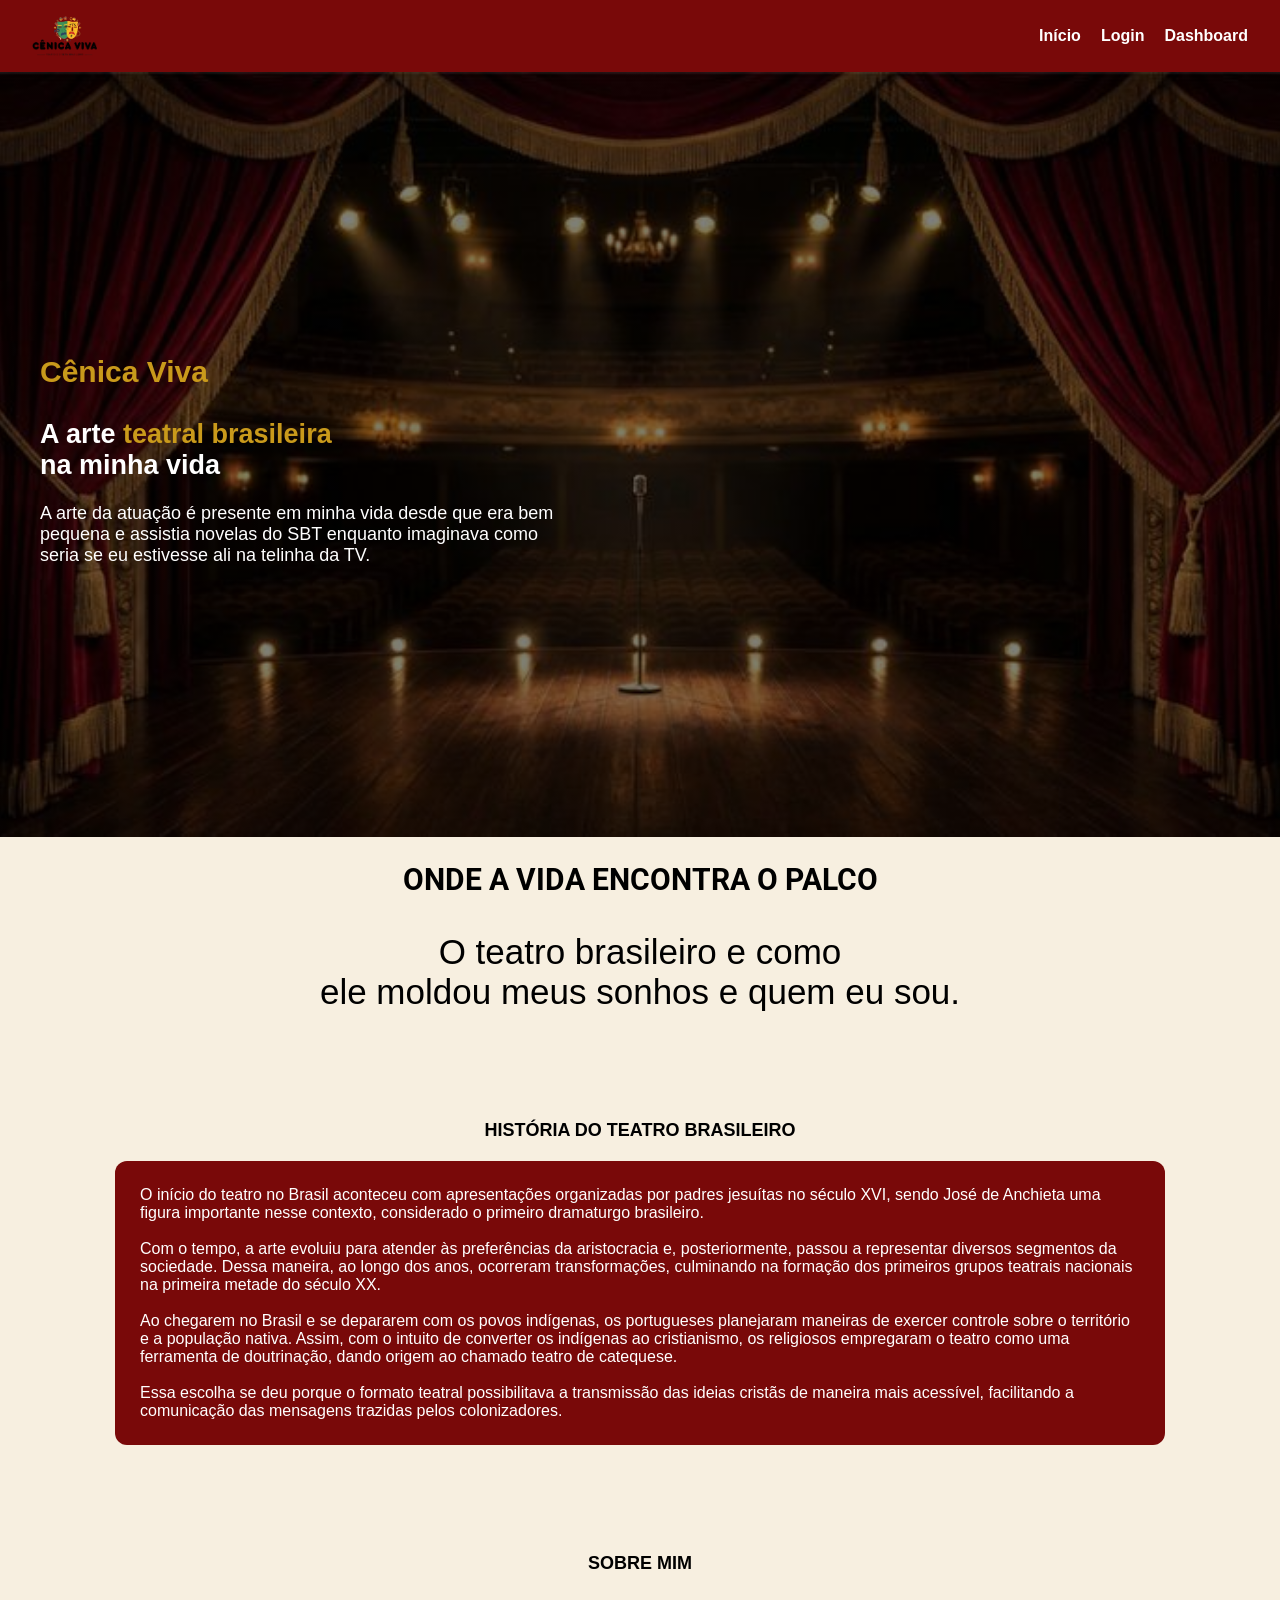
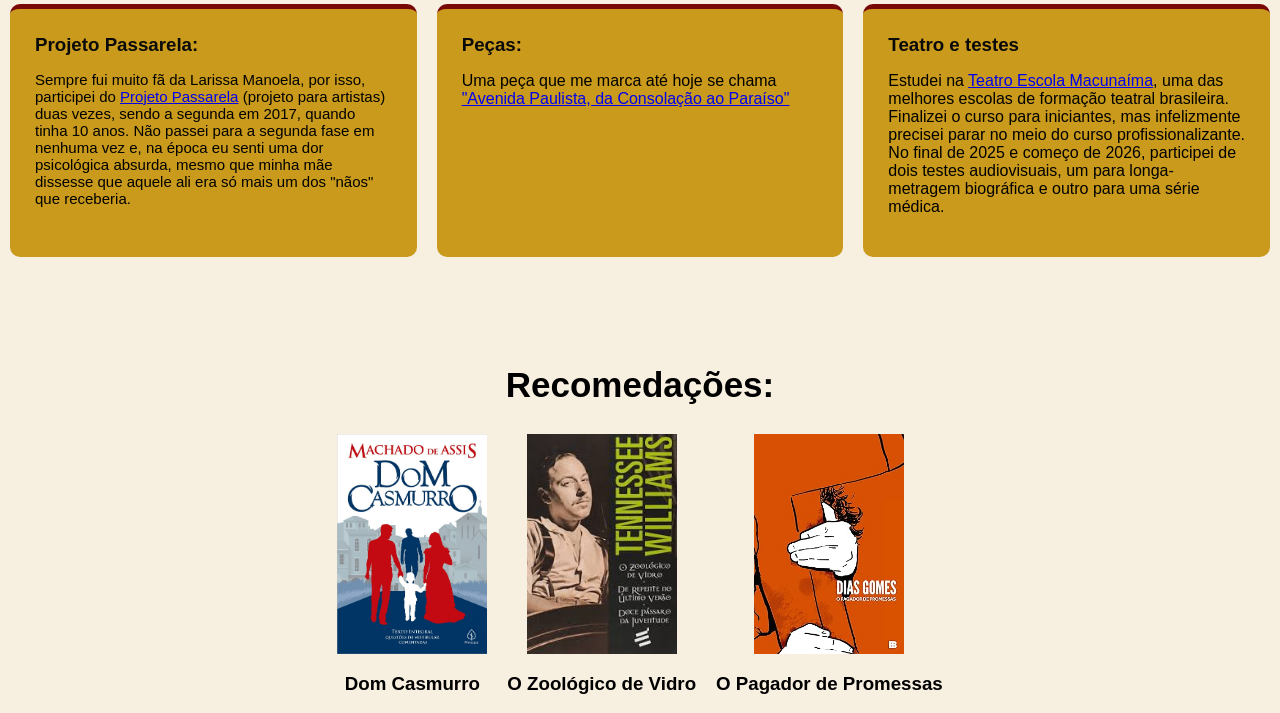
<file: index.html>
<!DOCTYPE html>
<html lang="pt-br">

<head>
    <meta charset="UTF-8">
    <meta name="viewport" content="width=device-width, initial-scale=1.0">
    <title>Home</title>
    <link rel="stylesheet" href="style.css">
</head>

<body>
    <nav class="navbar">
        <div class="container-navbar">
            <a href="index.html" class="logotipo">
                <img src="img/logoCenicaViva.png" alt="logotipo" style="height: 40px; width: auto;">
            </a>
            <ul class="menu-lista">
                <li class="menu-item"><a href="index.html" class="link-menu">Início</a></li>
                <li class="menu-item"><a href="login.html" class="link-menu">Login</a></li>
                <li class="menu-item"><a href="dashboard.html" class="link-menu">Dashboard</a></li>
            </ul>
        </div>
    </nav>

    <section class="hero">
        <div class="hero-container">
            <div class="informacao-texto">
                <p class="nome-identidade">Cênica Viva</p>
                <h1 class="manchete">A arte <span>teatral brasileira</span> <br> na minha vida</h1>
                <p class="paragrafo">A arte da atuação é presente em minha vida desde que era bem <br>
                    pequena e assistia novelas do SBT enquanto imaginava como <br>
                    seria se eu estivesse ali na telinha da TV.
                </p>
            </div>
        </div>
    </section>
    <main class="area-principal">
        <section class="main">
            <div class="main-container">
                <div class="informacao-texto">
                    <h1 class="manchete">ONDE A VIDA ENCONTRA O PALCO</h1>
                    <p class="paragrafo">O teatro brasileiro e como<br>
                        ele moldou meus sonhos e quem eu sou.</p>
                </div>
            </div>
        </section>
        <section class="historia">
            <h2 class="subtitulo-historia">HISTÓRIA DO TEATRO BRASILEIRO</h2>
            <p class="paragrafo">O início do teatro no Brasil aconteceu com apresentações organizadas por padres
                jesuítas no século XVI, sendo José de Anchieta uma figura importante nesse contexto, considerado o
                primeiro dramaturgo brasileiro. <br><br>

                Com o tempo, a arte evoluiu para atender às preferências da aristocracia e, posteriormente, passou a
                representar diversos segmentos da sociedade. Dessa maneira, ao longo dos anos, ocorreram transformações,
                culminando na formação dos primeiros grupos teatrais nacionais na primeira metade do século XX. <br><br>

                Ao chegarem no Brasil e se depararem com os povos indígenas, os portugueses planejaram maneiras de
                exercer controle sobre o território e a população nativa. Assim, com o intuito de converter os indígenas
                ao cristianismo, os religiosos empregaram o teatro como uma ferramenta de doutrinação, dando origem ao
                chamado teatro de catequese. <br><br>

                Essa escolha se deu porque o formato teatral possibilitava a transmissão das ideias cristãs de maneira
                mais acessível, facilitando a comunicação das mensagens trazidas pelos colonizadores.</p>

            <h2 class="subtitulo-historia">SOBRE MIM</h2>
            <div class="cards-historia">
                <div class="item-card">
                    <h3 class="titulo-card">Projeto Passarela:</h3>
                    <p class="texto-card">
                        Sempre fui muito fã da Larissa Manoela, por isso, participei do
                        <a href="https://www.instagram.com/projetopassarelaoficial?igsh=MTR3aHAxc3BlOHJwcg==">Projeto
                            Passarela</a>
                        (projeto para artistas) duas vezes, sendo a segunda em 2017, quando tinha 10 anos. Não passei
                        para a segunda
                        fase em nenhuma vez e, na época eu senti uma dor psicológica absurda, mesmo que minha mãe
                        dissesse que aquele
                        ali era só mais um dos "nãos" que receberia.
                    </p>
                </div>
                <div class="item-card">
                    <h3 class="titulo-card">Peças:</h3>
                    <p class="texto-do-card">
                        Uma peça que me marca até hoje se chama
                        <a href="https://www.instagram.com/daconsolacaoaoparaiso/">"Avenida Paulista, da Consolação ao
                            Paraíso"</a>
                    </p>
                </div>
                <div class="item-card">
                    <h3 class="titulo-card">Teatro e testes</h3>
                    <p class="texto-do-card">
                        Estudei na
                        <a
                            href="https://macunaima.com.br/cursos/curso-teatro-infantil-aula-criancas-em-sp/?utm_source=google&utm_medium=cpc&utm_campaign=20327541260&utm_content=151201669416&utm_term=curso%20de%20ator%20mirim&utm_matchtype=b&gad_source=1&gad_campaignid=20327541260&gbraid=0AAAAAD_SbavGE2MuftIhrYgBsuKoNOfFf&gclid=CjwKCAjwtcHPBhADEiwAWo3sJpeaj0DeiolBLCbiwwI9J41BAmLIjazRtgEKQZkuvQ1wfszfpG5QsxoCql8QAvD_BwE">Teatro
                            Escola Macunaíma</a>,
                        uma das melhores escolas de formação teatral brasileira. Finalizei
                        o curso para iniciantes, mas infelizmente precisei parar no meio do curso profissionalizante. No
                        final
                        de 2025 e começo de 2026, participei de dois testes audiovisuais, um para longa-metragem
                        biográfica e
                        outro para uma série médica.
                    </p>
                </div>
            </div>
        </section>
        <section class="recomendacao"></section>
        <h2><b>Recomedações:</b></h2>
        <div class="livros">
            <div class="livro-img">
                <img src="img/domcasmurro.jpg" alt="Dom Casmurro">
                <h3 class="livro-titulo">Dom Casmurro</h3>
            </div>
            <div class="livro-img">
                <img src="img/ozoologicodevidro.jpg" alt="O Zoológico de Vidro">
                <h3 class="livro-titulo">O Zoológico de Vidro</h3>
            </div>
            <div class="livro-img">
                <img src="img/opagadordepromessas.jpg" alt="O Pagador de Promessas">
                <h3 class="livro-titulo">O Pagador de Promessas</h3>
            </div>
        </div>
    </main>
</body>

</html>
</file>
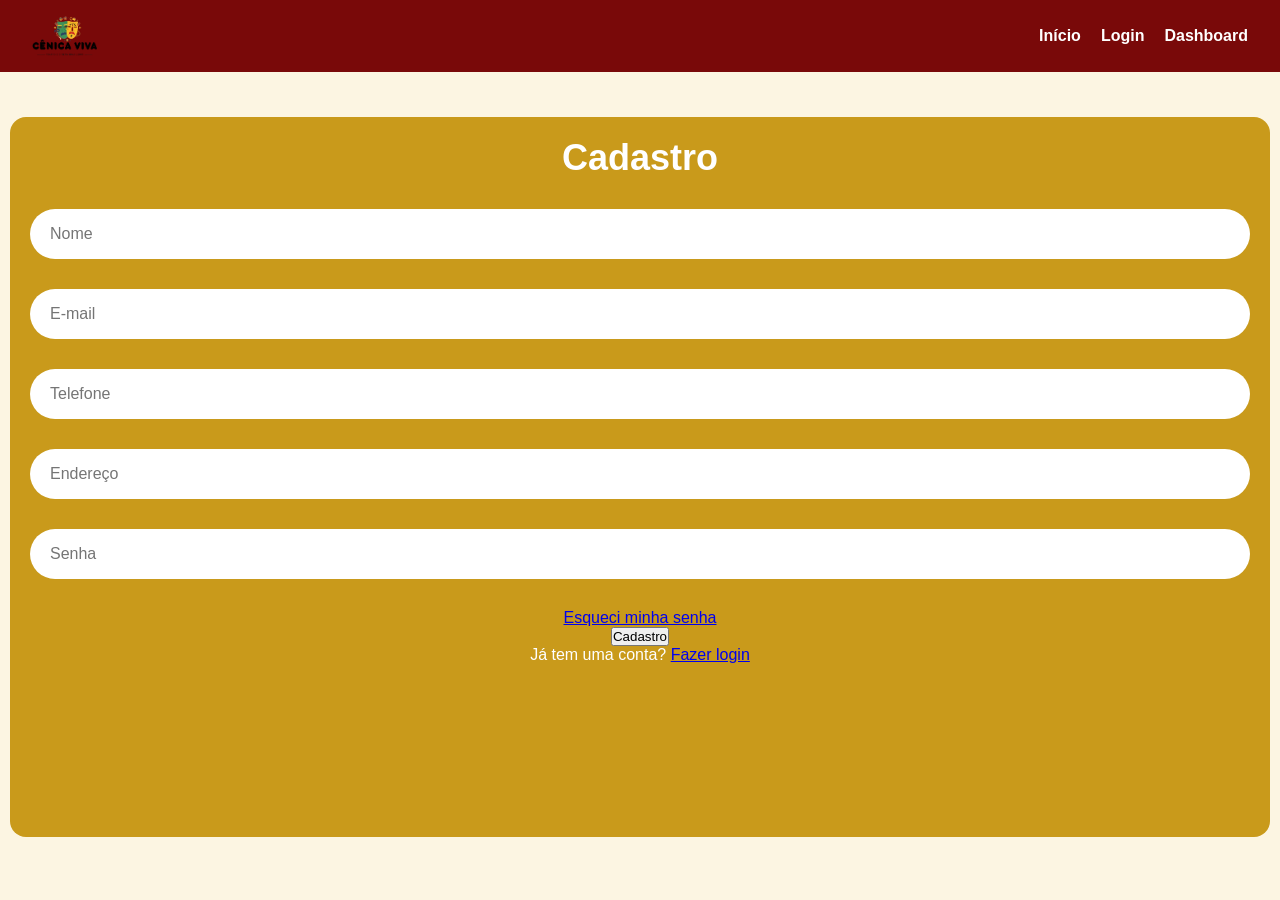
<file: cadastro.html>
<!DOCTYPE html>
<html lang="pt-br">
<head>
    <meta charset="UTF-8">
    <meta name="viewport" content="width=device-width, initial-scale=1.0">
    <title>Login</title>
    <link rel="stylesheet" href="cadastro.css">
</head>
<body>
    <nav class="navbar">
        <div class="container-navbar">
            <a href="index.html" class="logotipo">
                <img src="img/logoCenicaViva.png" alt="logotipo" style="height: 40px; width: auto;">
            </a>
            <ul class="menu-lista">
                <li class="menu-item"><a href="index.html" class="link-menu">Início</a></li>
                <li class="menu-item"><a href="login.html" class="link-menu">Login</a></li>
                <li class="menu-item"><a href="dashboard.html" class="link-menu">Dashboard</a></li>
            </ul>
        </div>
    </nav>
    <main class="container-main">
        <form>
            <h1>Cadastro</h1>
            <div class="input-box">
                <input placeholder="Nome" type="text">
            </div>
            <div class="input-box">
                <input placeholder="E-mail" type="email">
            </div>
            <div class="input-box">
                <input placeholder="Telefone" type="tel">
            </div>
            <div class="input-box">
                <input placeholder="Endereço" type="text">
            </div>
            <div class="input-box">
                <input placeholder="Senha" type="password">
            </div>
            <div  class="remember-forgot">
                <a href="#">Esqueci minha senha</a>
            </div>

            <button type="submit">Cadastro</button>

            <div class="register-link">
                <p>Já tem uma conta? <a href="#">Fazer login</a></p>
            </div>
        </form>
    </main>
</body>
</html>
</file>
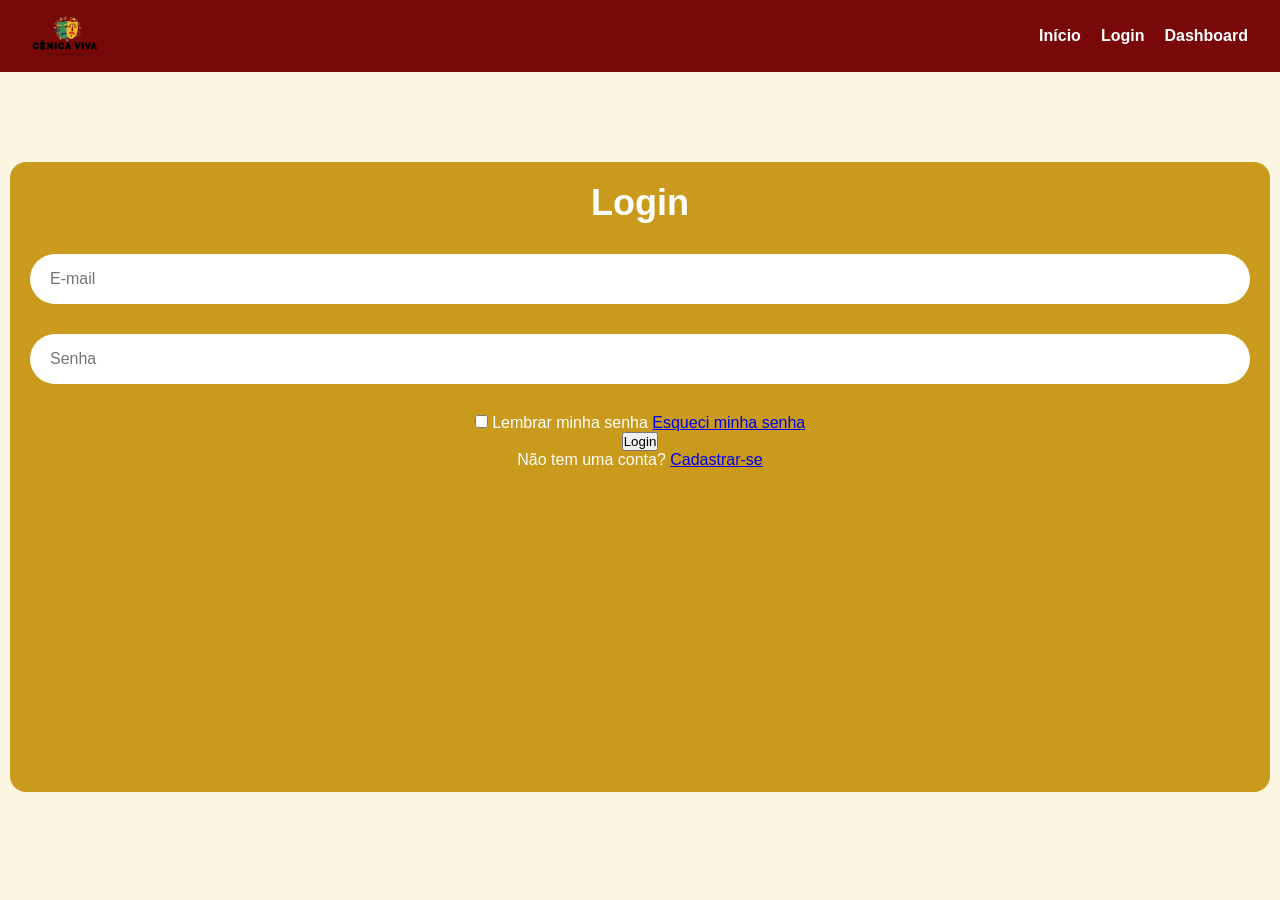
<file: login.html>
<!DOCTYPE html>
<html lang="pt-br">
<head>
    <meta charset="UTF-8">
    <meta name="viewport" content="width=device-width, initial-scale=1.0">
    <title>Login</title>
    <link rel="stylesheet" href="login.css">
</head>
<body>
    <nav class="navbar">
        <div class="container-navbar">
            <a href="index.html" class="logotipo">
                <img src="img/logoCenicaViva.png" alt="logotipo" style="height: 40px; width: auto;">
            </a>
            <ul class="menu-lista">
                <li class="menu-item"><a href="index.html" class="link-menu">Início</a></li>
                <li class="menu-item"><a href="login.html" class="link-menu">Login</a></li>
                <li class="menu-item"><a href="dashboard.html" class="link-menu">Dashboard</a></li>
            </ul>
        </div>
    </nav>
    <main class="container-main">
        <form>
            <h1>Login</h1>
            <div class="input-box">
                <input placeholder="E-mail" type="email">
            </div>
            <div class="input-box">
                <input placeholder="Senha" type="password">
            </div>
            <div  class="remember-forgot">
                <label>
                <input type="checkbox">
                Lembrar minha senha
                </label>
                <a href="#">Esqueci minha senha</a>
            </div>

            <button type="submit">Login</button>

            <div class="register-link">
                <p>Não tem uma conta? <a href="#">Cadastrar-se</a></p>
            </div>
        </form>
    </main>
</body>
</html>
</file>
<file: style.css>
@import url('https://fonts.googleapis.com/css2?family=Playfair+Display:ital,wght@0,400..900;1,400..900&family=Roboto:ital,wght@0,100..900;1,100..900&display=swap');

body {
    margin: 0px;
    background-color: #f7efe0;
    font-family: Arial, sans-serif;
}

.navbar {
    background-color: #790909;
    color: white;
    padding: 1rem 2rem;
}

.container-navbar {
    display: flex;
    justify-content: space-between;
    align-items: center;
}

.menu-lista {
    display: flex;
    gap: 20px;
    margin: 0;
    padding: 0;
    list-style: none;
}

.link-menu {
    color: white;
    font-weight: bold;
    text-decoration: none;
    transition: color 0.3s;
}

.link-menu:hover {
    color: #c99a1b;
}

.logotipo img {
    height: 100%;
    max-height: 100px;
    width: auto;
    display: block;
}

.hero {
    background-image: linear-gradient(rgba(0, 0, 0, 0.5), rgba(0, 0, 0, 0.5)), url('img/palco.jpg');
    background-size: cover;
    background-position: center;
    min-height: 85vh;
    padding: 0px 40px;
    display: flex;
    align-items: center;
}

.nome-identidade {
    font-size: 30px;
    font-weight: bold;
    color: #c99a1b;
}

.hero .manchete{
  color: #ffffff;  
}

.hero .informacao-texto {
    color: #ffffff;
    font-size: 18px;
}

span {
    color: #c99a1b;
}

.hero-container, .main-container {
    width: 100%;
}

.main .paragrafo {
    font-size: 35px;
    text-align: center;
}

.main .manchete {
    font-family: "Roboto", sans-serif;
    font-size: 30px;
    text-align: center;
}

.subtitulo-historia {
    font-size: 18px;
    text-align: center;
}

.historia .paragrafo {
    background-color: #790909;
    border-radius: 12px;
    padding: 25px;
    width: 1000px;
    margin: 20px auto;
    color: white;
    text-align: left;
    display: block;
}

.cards-historia {
    display: flex;
    margin-top: 30px;
}

.item-card {
    background-color: #c99a1b;
    padding: 25px;
    border-radius: 10px;
    flex: 1;
    border-top: 5px solid #790909;
    margin: 0px 10px;
}

.titulo-card {
    color: #0a0a0a;
    margin: 0px 0px 15px 0px;
}

.texto-card {
    font-size: 15px;
    margin: 0px;
}
 h2 {
    font-size: 35px;
    text-align: center;
    margin-top: 12vh;
 }

.livros {
  display: flex;
  gap: 20px;
  justify-content: center;
}

.livro-img {
  display: flex;
  flex-direction: column;
  align-items: center;
  
}

.livro-img img {
  width: 150px;
  height: 220px;
  object-fit: cover;
}
</file>
<file: cadastro.css>
* {
    margin: 0;
    padding: 0;
    box-sizing: border-box;
    font-family: Arial, sans-serif;
}

body {
    margin: 0px;
    background-color: #fcf5e2;
    font-family: Arial, sans-serif;
}

.navbar {
    background-color: #790909;
    color: white;
    padding: 1rem 2rem;
}

.container-navbar {
    display: flex;
    justify-content: space-between;
    align-items: center;
}

.menu-lista {
    display: flex;
    gap: 20px;
    margin: 0;
    padding: 0;
    list-style: none;
}

.link-menu {
    color: white;
    font-weight: bold;
    text-decoration: none;
    transition: color 0.3s;
}

.link-menu:hover {
    color: #c99a1b;
}

.logotipo img {
    height: 100%;
    max-height: 100px;
    width: auto;
    display: block;
}

.container-main {
    width: 140vh;
    height: 80vh;
    background-color: #c99a1b;
    border-radius: 16px;
    color: #fff;
    margin: 20px auto;
    padding: 20px;
    text-align: center;
    margin-top: 5vh;
} 

.container-main h1 {
    font-size: 36px;
    text-align: center;
}

.input-box {
    position: relative;
    width: 100%;
    height: 50px;
    margin: 30px 0;
}

.input-box input {
    width: 100%;
    height: 100%;
    border: none;
    border-radius: 40px;
    font-size: 16px;
    color: #fff;
    padding: 20px 45px 20px 20px;
}
</file>
<file: login.css>
* {
    margin: 0;
    padding: 0;
    box-sizing: border-box;
    font-family: Arial, sans-serif;
}

body {
    margin: 0px;
    background-color: #fcf5e2;
    font-family: Arial, sans-serif;
}

.navbar {
    background-color: #790909;
    color: white;
    padding: 1rem 2rem;
}

.container-navbar {
    display: flex;
    justify-content: space-between;
    align-items: center;
}

.menu-lista {
    display: flex;
    gap: 20px;
    margin: 0;
    padding: 0;
    list-style: none;
}

.link-menu {
    color: white;
    font-weight: bold;
    text-decoration: none;
    transition: color 0.3s;
}

.link-menu:hover {
    color: #c99a1b;
}

.logotipo img {
    height: 100%;
    max-height: 100px;
    width: auto;
    display: block;
}

.container-main {
    width: 140vh;
    height: 70vh;
    background-color: #c99a1b;
    border-radius: 16px;
    color: #fff;
    margin: 20px auto;
    padding: 20px;
    text-align: center;
    margin-top: 10vh;
} 

.container-main h1 {
    font-size: 36px;
    text-align: center;
}

.input-box {
    position: relative;
    width: 100%;
    height: 50px;
    margin: 30px 0;
}

.input-box input {
    width: 100%;
    height: 100%;
    border: none;
    border-radius: 40px;
    font-size: 16px;
    color: #fff;
    padding: 20px 45px 20px 20px;
}
</file>
